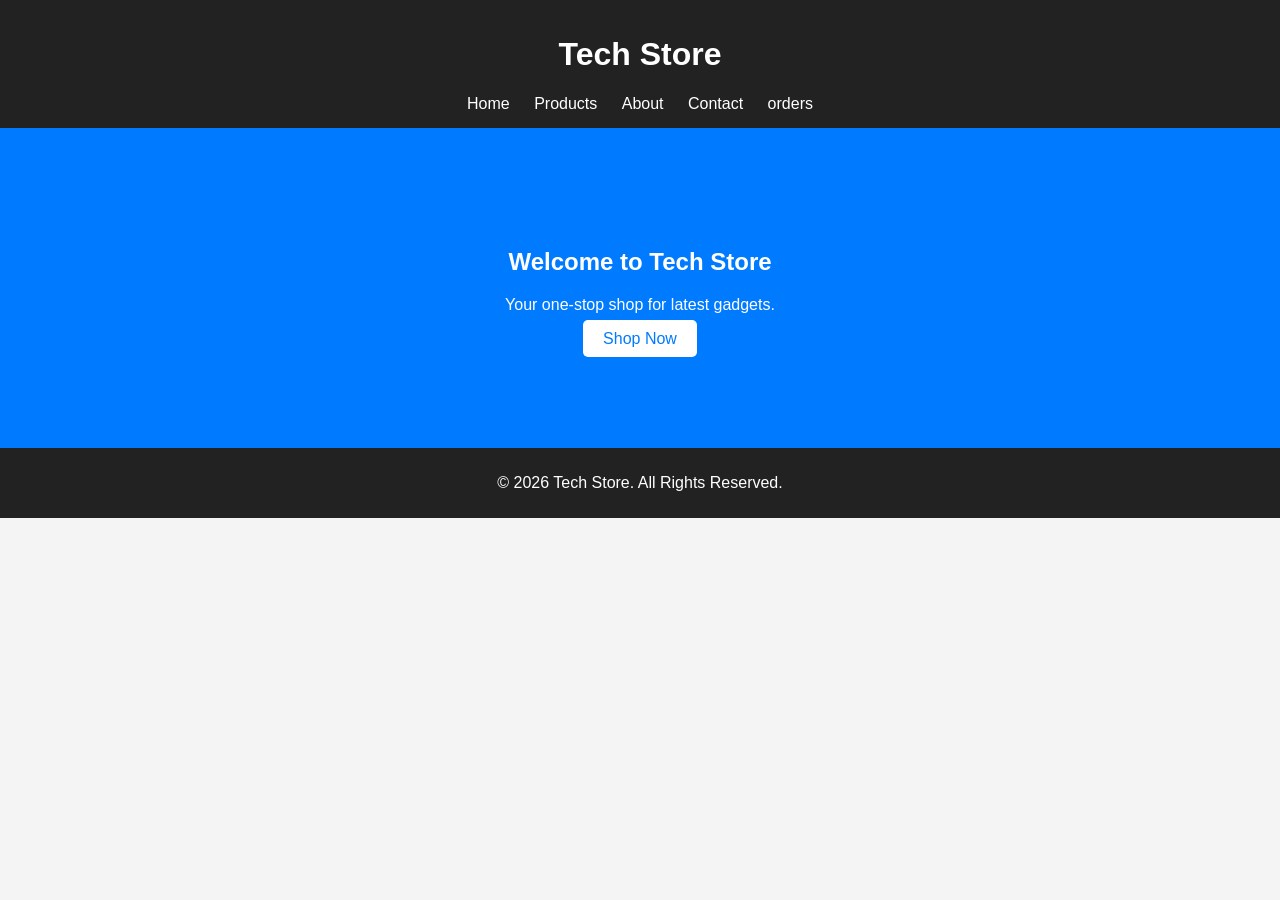
<file: index.html>
<!DOCTYPE html>
<html>
<head>
    <title>Tech Store - Home</title>
    <link rel="stylesheet" href="style1.css">
</head>
<body>
   

<header>
    <h1>Tech Store</h1>
    <nav>
        <a href="index.html">Home</a>
        <a href="products.html">Products</a>
        <a href="about.html">About</a>
        <a href="contact.html">Contact</a>
        <a href="order.html">orders</a>
    </nav>
</header>

<section class="hero">
    <h2>Welcome to Tech Store</h2>
    <p>Your one-stop shop for latest gadgets.</p>
    <a href="products.html" class="btn">Shop Now</a>
</section>

<footer>
    <p>© 2026 Tech Store. All Rights Reserved.</p>
</footer>

</body>
</html>
</file>
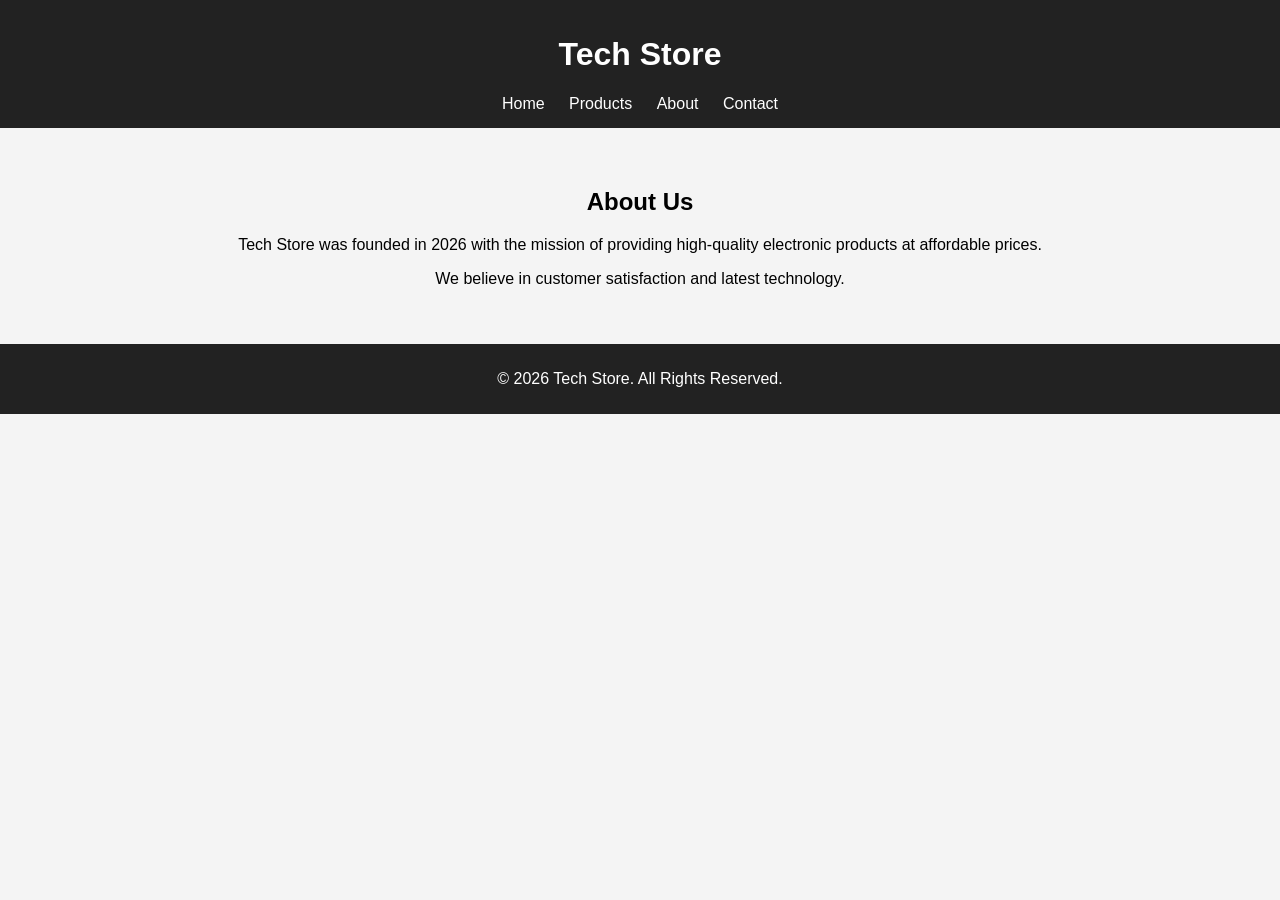
<file: about.html>
<!DOCTYPE html>
<html>
<head>
    <title>Tech Store - About</title>
    <link rel="stylesheet" href="style1.css">
</head>
<body>

<header>
    <h1>Tech Store</h1>
    <nav>
        <a href="index.html">Home</a>
        <a href="products.html">Products</a>
        <a href="about.html">About</a>
        <a href="contact.html">Contact</a>
    </nav>
</header>

<section class="about">
    <h2>About Us</h2>
    <p>
        Tech Store was founded in 2026 with the mission of providing 
        high-quality electronic products at affordable prices.
    </p>
    <p>
        We believe in customer satisfaction and latest technology.
    </p>
</section>

<footer>
    <p>© 2026 Tech Store. All Rights Reserved.</p>
</footer>

</body>
</html>
</file>
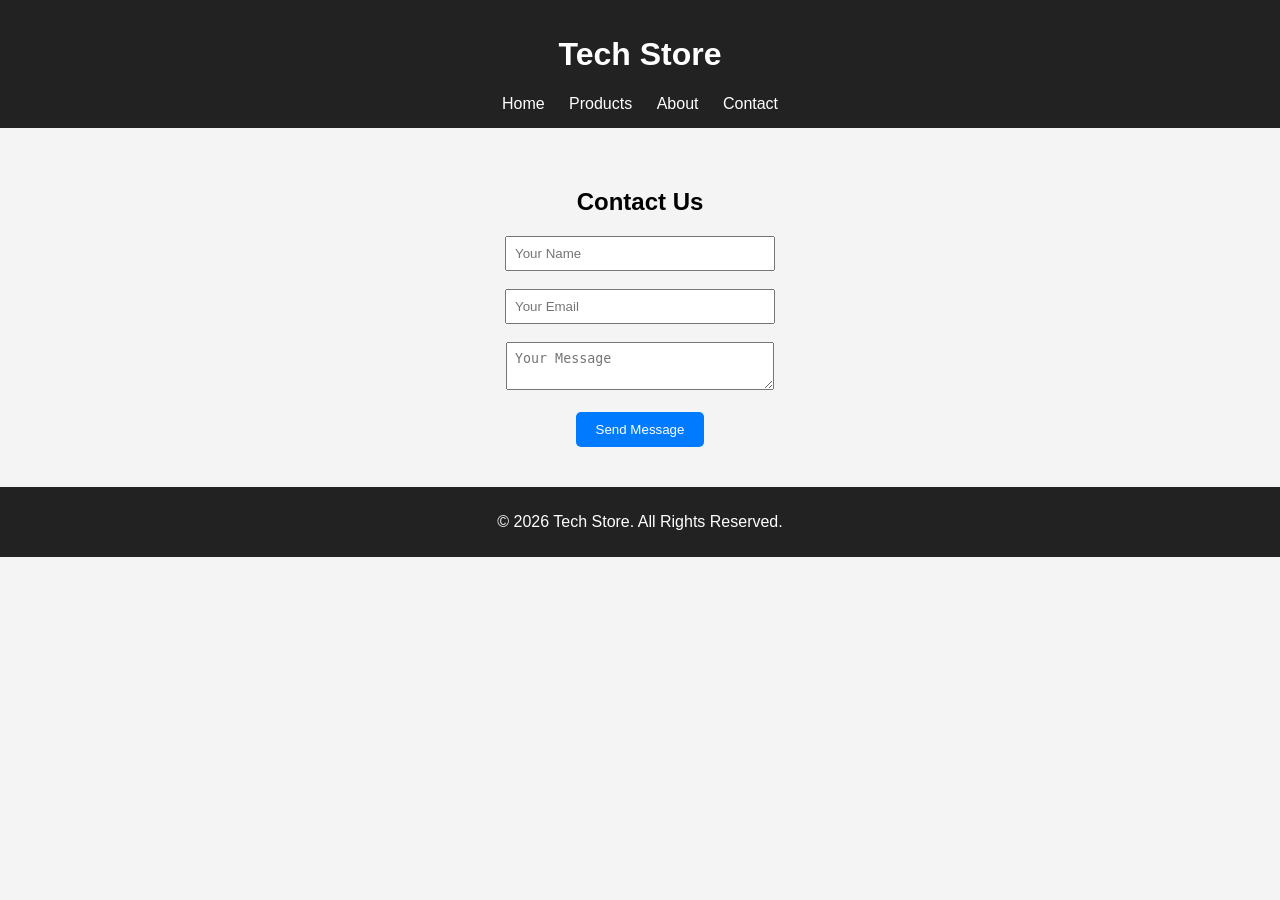
<file: contact.html>
<!DOCTYPE html>
<html>
<head>
    <title>Tech Store - Contact</title>
    <link rel="stylesheet" href="style1.css">
</head>
<body>

<header>
    <h1>Tech Store</h1>
    <nav>
        <a href="index.html">Home</a>
        <a href="products.html">Products</a>
        <a href="about.html">About</a>
        <a href="contact.html">Contact</a>
    </nav>
</header>

<section class="contact">
    <h2>Contact Us</h2>
    <form>
        <input type="text" placeholder="Your Name" required><br><br>
        <input type="email" placeholder="Your Email" required><br><br>
        <textarea placeholder="Your Message" required></textarea><br><br>
        <button type="submit">Send Message</button>
    </form>
</section>

<footer>
    <p>© 2026 Tech Store. All Rights Reserved.</p>
</footer>

</body>
</html>
</file>
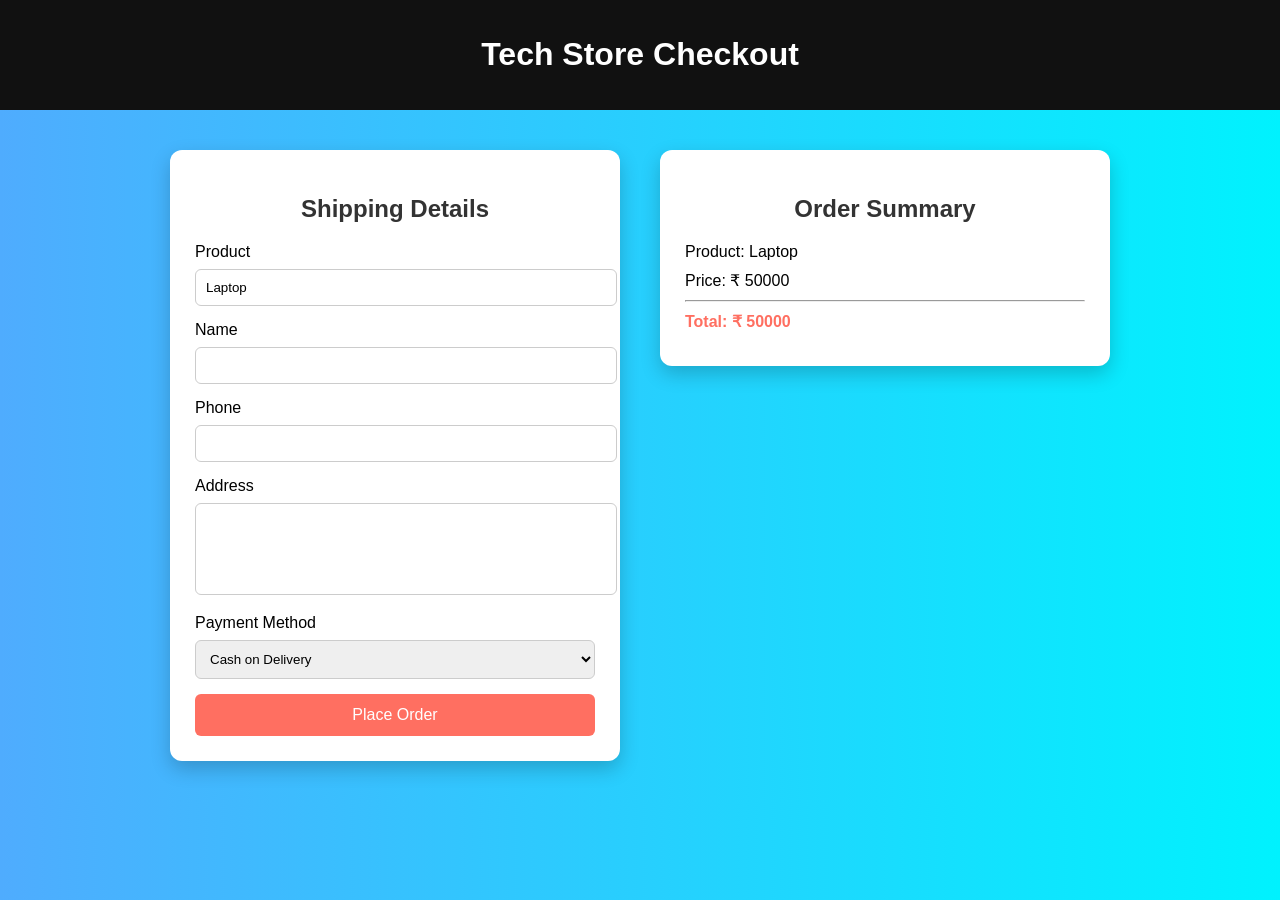
<file: order.html>
<!DOCTYPE html>
<html>
<head>
    <title>Order Page - Tech Store</title>

    <style>
        body{
            margin:0;
            font-family: Arial, sans-serif;
            background: linear-gradient(to right, #4facfe, #00f2fe);
        }

        header{
            background:#111;
            color:white;
            padding:15px;
            text-align:center;
        }

        .container{
            display:flex;
            justify-content:center;
            align-items:flex-start;
            gap:40px;
            padding:40px;
        }

        .box{
            background:white;
            padding:25px;
            border-radius:12px;
            width:400px;
            box-shadow:0 8px 20px rgba(0,0,0,0.2);
        }

        h2{
            text-align:center;
            color:#333;
        }

        input, textarea, select{
            width:100%;
            padding:10px;
            margin:8px 0 15px;
            border-radius:6px;
            border:1px solid #ccc;
        }

        textarea{
            resize:none;
            height:70px;
        }

        .btn{
            width:100%;
            padding:12px;
            background:#ff6f61;
            color:white;
            border:none;
            border-radius:6px;
            font-size:16px;
            cursor:pointer;
        }

        .btn:hover{
            background:#ff3b2e;
        }

        .summary p{
            margin:10px 0;
            font-size:16px;
        }

        .total{
            font-size:20px;
            font-weight:bold;
            color:#ff6f61;
        }

    </style>
</head>

<body>

<header>
    <h1>Tech Store Checkout</h1>
</header>

<div class="container">

    <!-- LEFT SIDE -->
    <div class="box">
        <h2>Shipping Details</h2>

        <form onsubmit="placeOrder(event)">
            <label>Product</label>
            <input type="text" id="product" value="Laptop" readonly>

            <label>Name</label>
            <input type="text" id="name" required>

            <label>Phone</label>
            <input type="tel" id="phone" required>

            <label>Address</label>
            <textarea id="address" required></textarea>

            <label>Payment Method</label>
            <select id="payment">
                <option>Cash on Delivery</option>
                <option>UPI</option>
                <option>Card</option>
            </select>

            <button class="btn" type="submit">Place Order</button>
        </form>
    </div>

    <!-- RIGHT SIDE -->
    <div class="box summary">
        <h2>Order Summary</h2>

        <p>Product: <span id="summaryProduct">Laptop</span></p>
        <p>Price: ₹ <span id="price">50000</span></p>
        <hr>
        <p class="total">Total: ₹ <span id="total">50000</span></p>
    </div>

</div>

<script>
    function placeOrder(e){
        e.preventDefault();

        var name = document.getElementById("name").value;
        var phone = document.getElementById("phone").value;
        var address = document.getElementById("address").value;

        if(name==""  phone==""  address==""){
            alert("Please fill all details!");
            return;
        }

        alert("🎉 Thank you " + name + "! Your order is placed successfully.");
        window.location.href="index.html";
    }
</script>

</body>
</html>
</file>
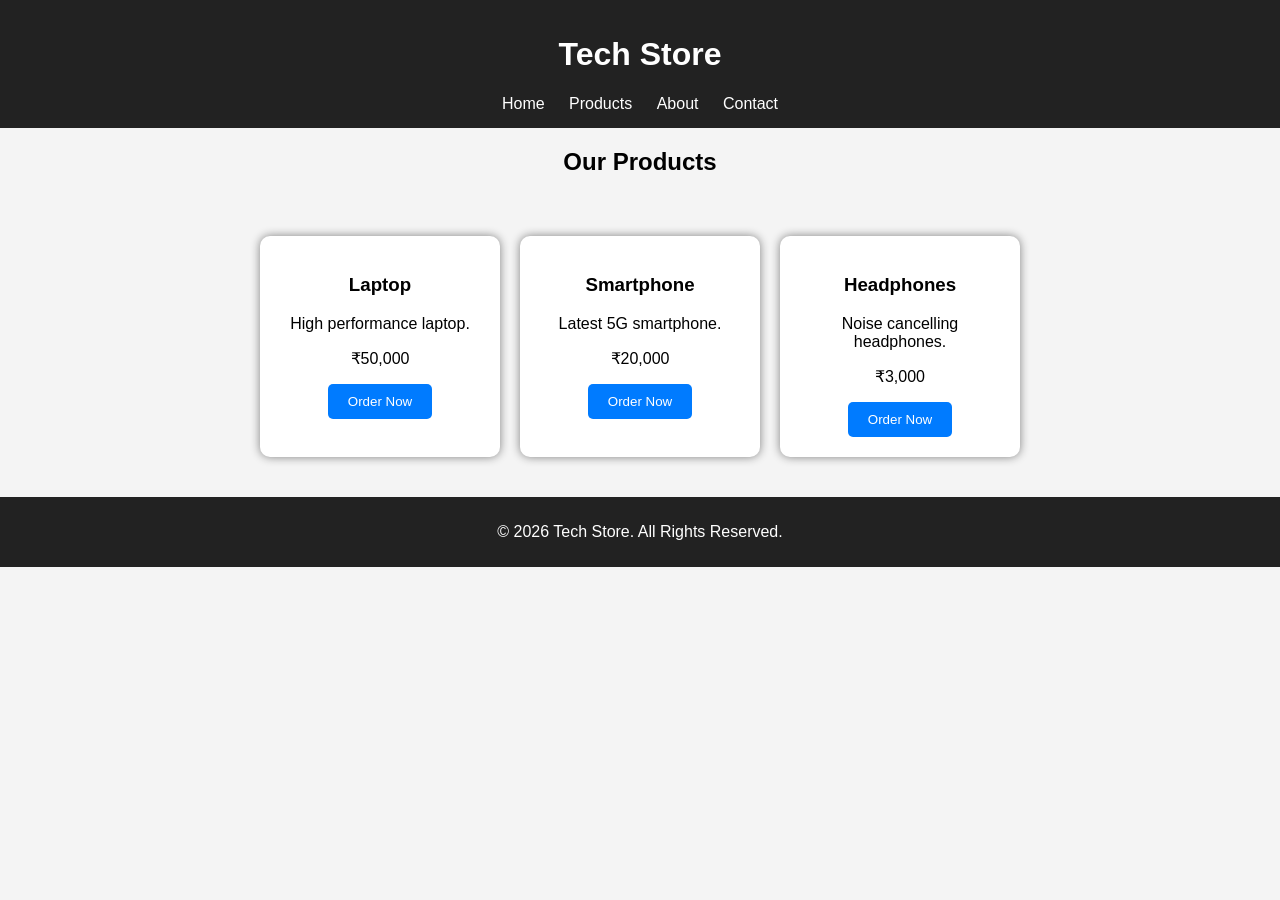
<file: products.html>
<!DOCTYPE html>
<html>
<head>
    <title>Tech Store - Products</title>
    <link rel="stylesheet" href="style1.css">
</head>
<body>
    <script>
    function order(product) {
        window.location.href = "order.html?product=" + product;
    }
</script>


<header>
    <h1>Tech Store</h1>
    <nav>
        <a href="index.html">Home</a>
        <a href="products.html">Products</a>
        <a href="about.html">About</a>
        <a href="contact.html">Contact</a>
    </nav>
</header>

<h2 class="center">Our Products</h2>

<div class="products">
    <div class="card">
        <h3>Laptop</h3>
        <p>High performance laptop.</p>
        <p>₹50,000</p>
        <button onclick="order('Laptop')">Order Now</button>
    </div>

    <div class="card">
        <h3>Smartphone</h3>
        <p>Latest 5G smartphone.</p>
        <p>₹20,000</p>
       <button onclick="order('Smartphone')">Order Now</button>
    </div>

    <div class="card">
        <h3>Headphones</h3>
        <p>Noise cancelling headphones.</p>
        <p>₹3,000</p>
        <button onclick="order('Headphones')">Order Now</button>
    </div>
</div>

<footer>
    <p>© 2026 Tech Store. All Rights Reserved.</p>
</footer>

</body>
</html>
</file>
<file: style1.css>
body {
    font-family: Arial, sans-serif;
    margin: 0;
    padding: 0;
    background-color: #f4f4f4;
}

header {
    background-color: #222;
    color: white;
    padding: 15px;
    text-align: center;
}

nav a {
    color: white;
    margin: 10px;
    text-decoration: none;
}

nav a:hover {
    color: yellow;
}

.hero {
    text-align: center;
    padding: 100px 20px;
    background-color: #007BFF;
    color: white;
}

.btn {
    background: white;
    color: #007BFF;
    padding: 10px 20px;
    text-decoration: none;
    border-radius: 5px;
}

.center {
    text-align: center;
}

.products {
    display: flex;
    justify-content: center;
    gap: 20px;
    padding: 40px;
}

.card {
    background: white;
    padding: 20px;
    width: 200px;
    text-align: center;
    border-radius: 10px;
    box-shadow: 0 0 10px gray;
}

.about, .contact {
    padding: 40px;
    text-align: center;
}

form input, form textarea {
    width: 250px;
    padding: 8px;
}

button {
    padding: 10px 20px;
    background: #007BFF;
    color: white;
    border: none;
    border-radius: 5px;
}

button:hover {
    background: #0056b3;
}

footer {
    background-color: #222;
    color: white;
    text-align: center;
    padding: 10px;
}
</file>
